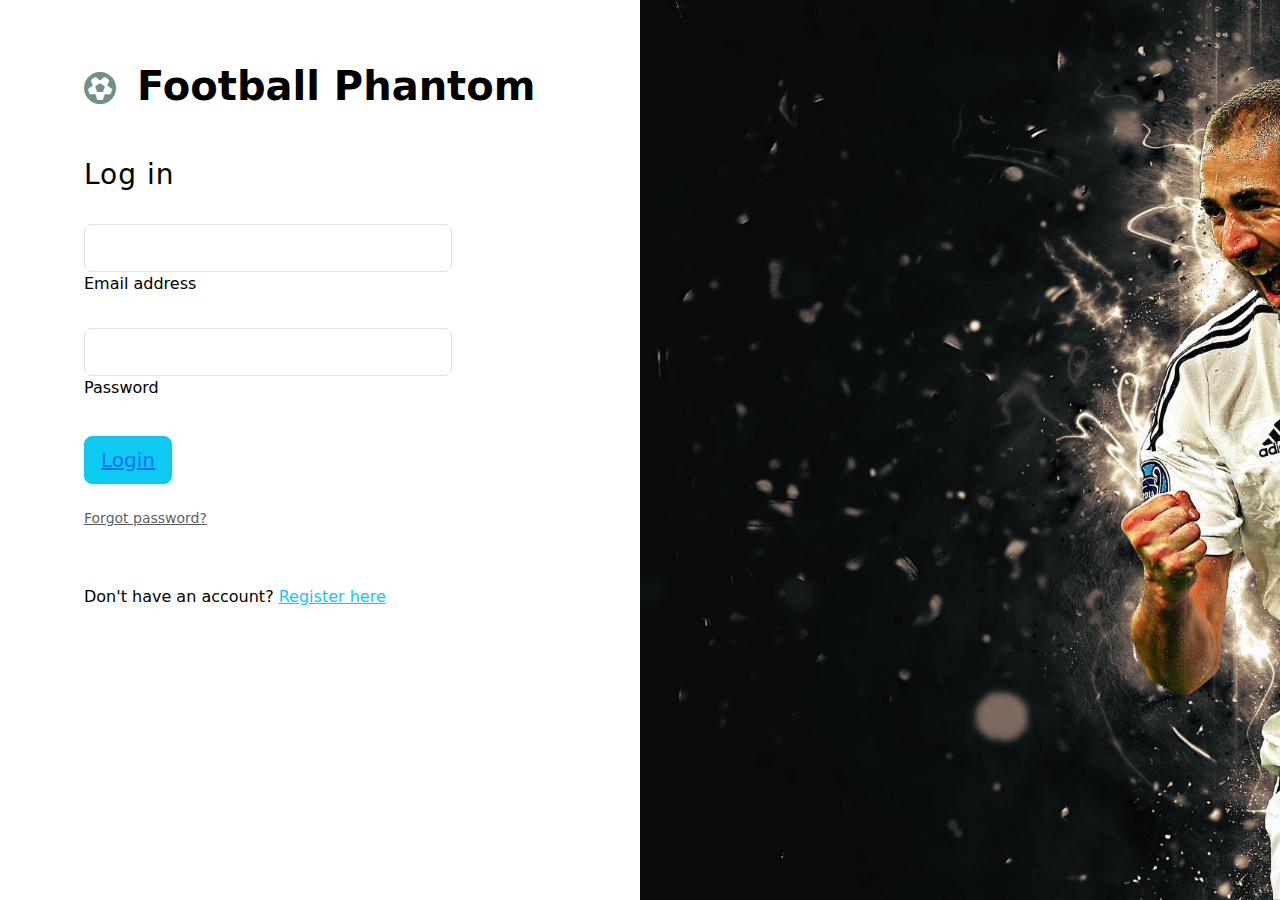
<file: Sub-pages/sign-in.html>
<!DOCTYPE html>
<html lang="en">
<head>
    <meta charset="UTF-8">
    <meta name="viewport" content="width=device-width, initial-scale=1.0">
    <title>Document</title>
    <link href="https://cdn.jsdelivr.net/npm/bootstrap@5.3.3/dist/css/bootstrap.min.css" rel="stylesheet" integrity="sha384-QWTKZyjpPEjISv5WaRU9OFeRpok6YctnYmDr5pNlyT2bRjXh0JMhjY6hW+ALEwIH" crossorigin="anonymous">
    <link rel="stylesheet" href="https://cdnjs.cloudflare.com/ajax/libs/font-awesome/6.5.1/css/all.min.css">
    </head>
    <body>
        <section class="vh-100">
            <div class="container-fluid">
              <div class="row">
                <div class="col-sm-6 text-black">
          
                  <div class="px-5 ms-xl-4">
                    <i class="fa-solid fa-futbol fa-2x me-3 pt-5 mt-xl-4" style="color: #709085;"></i>
                    <span class="h1 fw-bold mb-0">Football Phantom</span>
                  </div>
          
                  <div class="d-flex align-items-center h-custom-2 px-5 ms-xl-4 mt-5 pt-5 pt-xl-0 mt-xl-n5">
          
                    <form style="width: 23rem;">
          
                      <h3 class="fw-normal mb-3 pb-3" style="letter-spacing: 1px;">Log in</h3>
          
                      <div class="form-outline mb-4">
                        <input type="email" id="form2Example18" class="form-control form-control-lg" />
                        <label class="form-label" for="form2Example18">Email address</label>
                      </div>
          
                      <div class="form-outline mb-4">
                        <input type="password" id="form2Example28" class="form-control form-control-lg" />
                        <label class="form-label" for="form2Example28">Password</label>
                      </div>
          
                      <div class="pt-1 mb-4">
                        <button class="btn btn-info btn-lg btn-block" type="button"><a href="../index.html">Login</a></button>
                      </div>
          
                      <p class="small mb-5 pb-lg-2"><a class="text-muted" href="#!">Forgot password?</a></p>
                      <p>Don't have an account? <a href="#!" class="link-info">Register here</a></p>
          
                    </form>
          
                  </div>
          
                </div>
                <div class="col-sm-6 px-0 d-none d-sm-block">
                  <img src="karim.jpg"
                    alt="Login image" class="w-100 vh-100" style="object-fit: cover; object-position: left;">
                </div>
              </div>
            </div>
          </section>
    </body>

</html>
</file>
